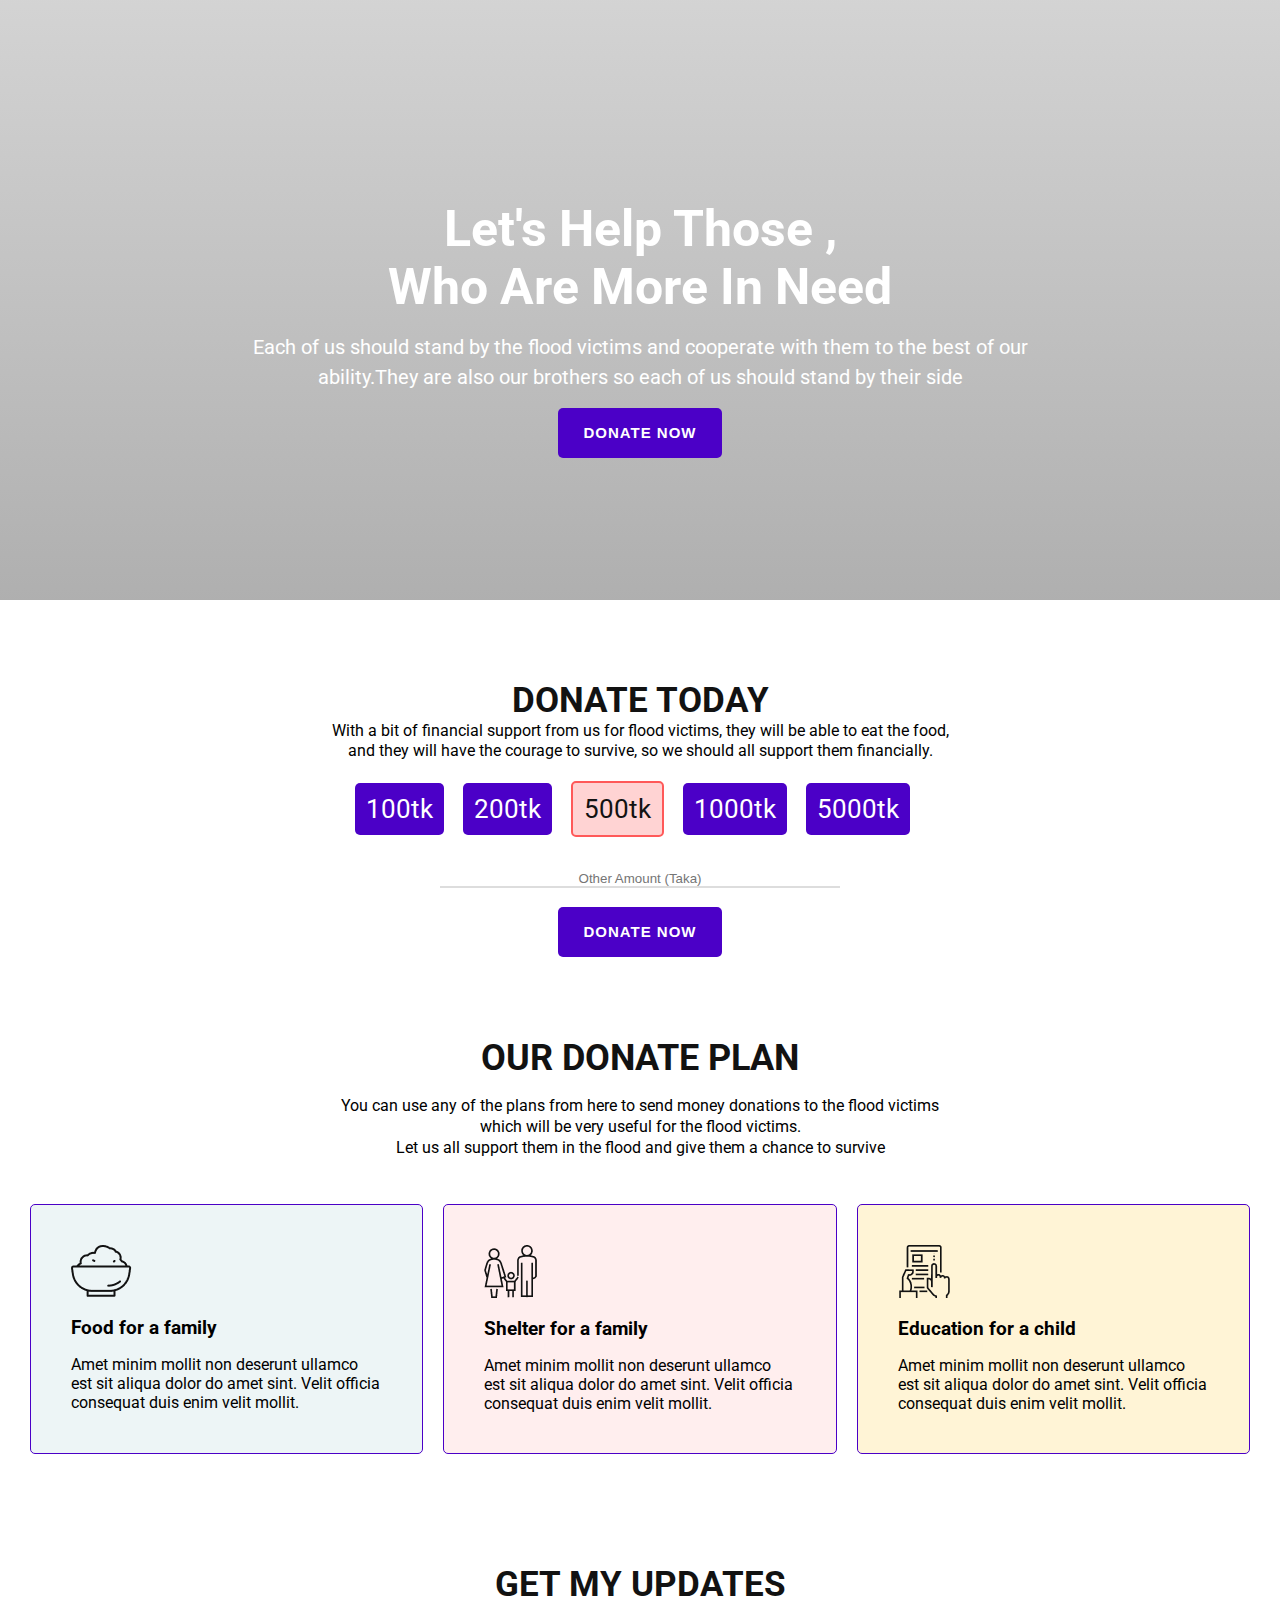
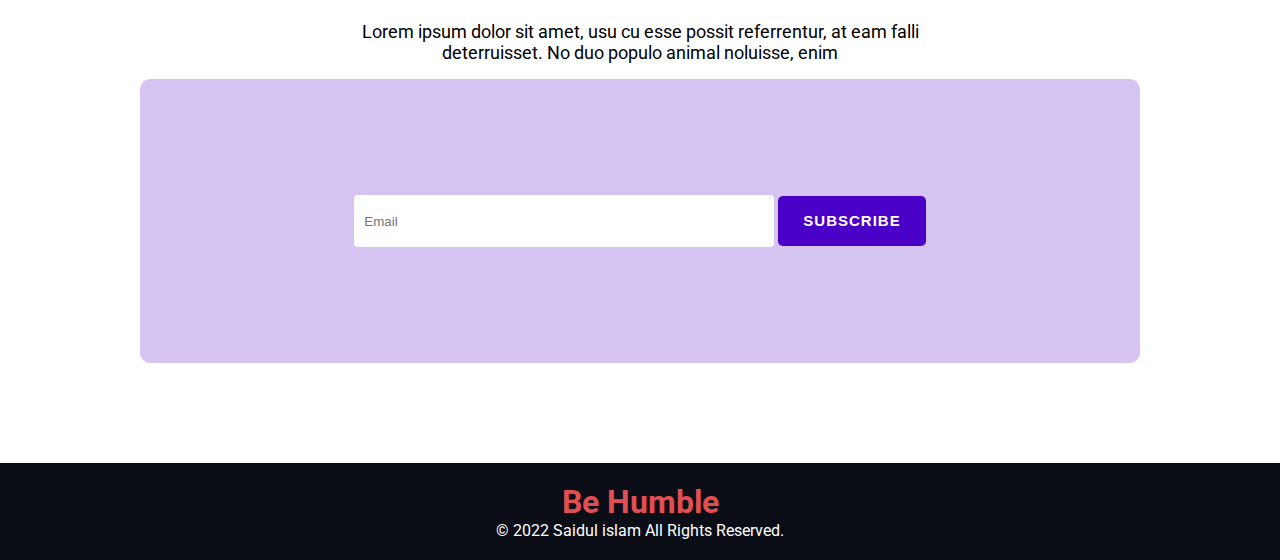
<file: index.html>
<!DOCTYPE html>
<html lang="en">
  <head>
    <meta charset="UTF-8" />
    <meta http-equiv="X-UA-Compatible" content="IE=edge" />
    <meta name="viewport" content="width=device-width, initial-scale=1.0" />
    <title>My First website</title>
    <link rel="preconnect" href="https://fonts.googleapis.com" />
    <link rel="preconnect" href="https://fonts.gstatic.com" crossorigin />
    <link
      href="https://fonts.googleapis.com/css2?family=Poppins&family=Roboto:wght@400;500;700&display=swap"
      rel="stylesheet"
    />
    <link rel="stylesheet" href="css/style.css" />
  </head>
  <body>
    <!-- Header area start-->
    <section class="header-are">
      <header>
        <div class="header-content">
          <h1>Let's Help Those ,<br />Who Are More In Need</h1>
          <p>
            Each of us should stand by the flood victims and cooperate with them
            to the best of our ability.They are also our brothers so each of us
            should stand by their side
          </p>
          <button class="button" type="#">Donate Now</button>
        </div>
      </header>
    </section>
    <!-- Header area End-->
    <!-- Donate area Start-->
    <section class="donate-are">
      <div class="donate-are-title">
        <h1>Donate Today</h1>
        <p>
          With a bit of financial support from us for flood victims, they will
          be able to eat the food,<br />
          and they will have the courage to survive, so we should all support
          them financially.
        </p>
      </div>
      <div class="donate-amount">
        <ul>
          <li>100tk</li>
          <li>200tk</li>
          <li>500tk</li>
          <li>1000tk</li>
          <li>5000tk</li>
        </ul>
        <input type="text" placeholder="Other Amount (Taka)" /><br />
        <button class="button">Donate Now</button>
      </div>
    </section>
    <!-- Donate area END-->
    <!-- Donate Plan area  Start-->
    <section class="donate-plan">
      <div class="donate-plan-title">
        <h1>Our Donate Plan</h1>
        <p>
          You can use any of the plans from here to send money donations to the
          flood victims which will be very useful for the flood victims.<br />Let
          us all support them in the flood and give them a chance to survive
        </p>
      </div>
      <div class="dontate-plan-table flex-container">
        <div class="plan-1 half-width">
          <div class="plan-table-content">
            <img src="icons/icon-1.png" alt="" />
            <h3>Food for a family</h3>
            <p>
              Amet minim mollit non deserunt ullamco est sit aliqua dolor do
              amet sint. Velit officia consequat duis enim velit mollit.
            </p>
          </div>
        </div>
        <div class="plan-2 half-width">
          <div class="plan-table-content">
            <img src="icons/shelter.png" alt="" />
            <h3>Shelter for a family</h3>
            <p>
              Amet minim mollit non deserunt ullamco est sit aliqua dolor do
              amet sint. Velit officia consequat duis enim velit mollit.
            </p>
          </div>
        </div>
        <div class="plan-3 half-width">
          <div class="plan-table-content">
            <img src="icons/Frame-1.png" alt="" />
            <h3>Education for a child</h3>
            <p>
              Amet minim mollit non deserunt ullamco est sit aliqua dolor do
              amet sint. Velit officia consequat duis enim velit mollit.
            </p>
          </div>
        </div>
      </div>
    </section>
    <!-- Donate Plan area  End-->
    <!-- Newsletter- are Start-->
    <section class="newlater-area">
      <div class="newslatter-title">
        <h1>Get My Updates</h1>
        <p>
          Lorem ipsum dolor sit amet, usu cu esse possit referrentur, at eam
          falli deterruisset. No duo populo animal noluisse, enim
        </p>
      </div>
      <div class="newsletter-fild">
        <div class="newslatter-content">
          <input type="Email" placeholder="Email" />
          <button class="button" type="submit">Subscribe</button>
        </div>
      </div>
    </section>
  </body>
  <footer>
    <div class="footer-content">
      <h1>Be Humble</h1>
      <p>© 2022 Saidul islam All Rights Reserved.</p>
    </div>
  </footer>
</html>
</file>
<file: css/style.css>
*{
    margin: 0px;
    padding: 0px;
}
.flex-container{
    display: flex;
}
.half-width{
    width: 33%;
    padding-left: 2%;
}
.button {
    font-weight: 600;
    font-size: 15px;
    line-height: 28px;
    color: #fff!important;
    text-transform: uppercase;
    letter-spacing: 1px;
    border-radius: 5px;
    padding: 11px 25px;
    background: #4b00c7;
    border: none;
    cursor: pointer;
}
body{
    font-family: 'Roboto', sans-serif;
}

/* CSS START HERE */
/* HEADER AREA CSS HERE  */
.header-are{
    background: linear-gradient(rgba(89, 89, 89, 0.261), rgba(10, 10, 10, 0.324)), url("https://www.aljazeera.com/wp-content/uploads/2022/05/000_32AN4UX.jpg?resize=1200%2C630");
    width: 100%;
    height: 500px;
    padding-top: 100px;
    text-align: center;
    color: white;
    overflow: hidden;
    background-size: cover;
    background-repeat: no-repeat;
    background-position: center;
}
.header-content{
    text-align: center; 
    padding-top: 100px;
}
.header-content h1{
    font-size: 50px;
    color:#fff;
}
.header-content p {
    padding: 16px 0px;
    font-size: 20px;
    line-height: 30px;
    width: 800px;
    margin: auto;
}

/* DONATE AREA CSS HERE */
.donate-are{
   text-align: center;
   background-color: #fff;
   /* padding: 50px 0px; */
   margin: 80px 0px;
}
.donate-are-title h1{
    font-size: 35px;
    color: #121212;
    text-transform: uppercase;
}
.donate-are-title p{
    font-size: 16px;
    line-height: 20px;
}
.donate-amount ul{
    margin-top: 20px;
    margin-bottom: 34px;
}
.donate-amount ul li {
    display: inline-block;
    padding: 11px;
    font-size: 26px;
    background: #4b00c7;
    margin-right: 15px;
    border-radius: 5px;
    color: #FFF;
}
.donate-amount ul li:nth-child(3){
    border: 2px solid #ff5959;
    background-color: #ff595944;
    color:#121212;
}
.donate-amount input {
    display: block;
    margin: auto;
    border: none;
    border-bottom: 2px solid #ddd;
    width: 400px;
    text-align: center;
}
.donate-plan-title{
    text-align: center;
}
.donate-plan-title h1{
    font-size: 36px;
    color: #121212;
    text-transform: uppercase;
}
.donate-plan-title p{
    padding: 16px 0px;
    font-size: 16px;
    line-height: 21px;
    text-align: center;
    width: 642px;
    margin: auto;
}
.dontate-plan-table{
    margin: 20px;
}
.plan-1  {
    background: #edf5f6;
    padding: 40px;
    border-radius: 5px;
    margin: 10px;
    border: 1px solid #4b00c7;
    transition: .3s;
    cursor: pointer;
}

.plan-2  {
    background: #ffeeee;
    padding: 40px;
    border-radius: 5px;
    margin: 10px;
    border: 1px solid #4b00c7;
    transition: .3s;
    cursor: pointer;
}
.plan-3  {
    background: #fff4d6;
    padding: 40px;
    border-radius: 5px;
    margin: 10px;
    border: 1px solid #4b00c7;
    transition: .3s;
    cursor: pointer;
}
.plan-1:hover{
    box-shadow: rgba(0, 0, 0, 0.3) 0px 19px 38px, rgba(0, 0, 0, 0.22) 0px 15px 12px;
}
.plan-2:hover{
    box-shadow: rgba(0, 0, 0, 0.3) 0px 19px 38px, rgba(0, 0, 0, 0.22) 0px 15px 12px;
}
.plan-3:hover{
    box-shadow: rgba(0, 0, 0, 0.3) 0px 19px 38px, rgba(0, 0, 0, 0.22) 0px 15px 12px;
}
.plan-table-content h3 {
margin: 16px 0px;
}

/* NEWSLETTER AREA CSS HERE */
.newlater-area{
   margin-top: 100px;
}
.newslatter-title h1{
    text-align: center;
    font-size: 35px;
    color: #121212;
    text-transform: uppercase;
}
.newlater-area{
    margin: 100px 0px;
}
.newslatter-title p{
    padding: 16px 0px;
    font-size: 18px;
    line-height: 21px;
    text-align: center;
    width: 642px;
    margin: auto;
}
.newslatter-content{
    width: 750px;
    margin: auto;
    background-color: #4b00c73b;
    padding: 116px 125px;
    text-align: center;
    border-radius: 10px;
}
.newslatter-content input{
height: 48px;
width: 400px;
border-radius: 4px;
border: none;
padding: 2px 10px;
}
/* FOOTER AREA CSS HERE */
.footer-content{
    text-align: center;
    padding: 20px 0px;
    background-color: #0b0d17;
}
.footer-content h1{
    color:#e04f51
}
.footer-content p{
    color:#fff;
}
</file>
